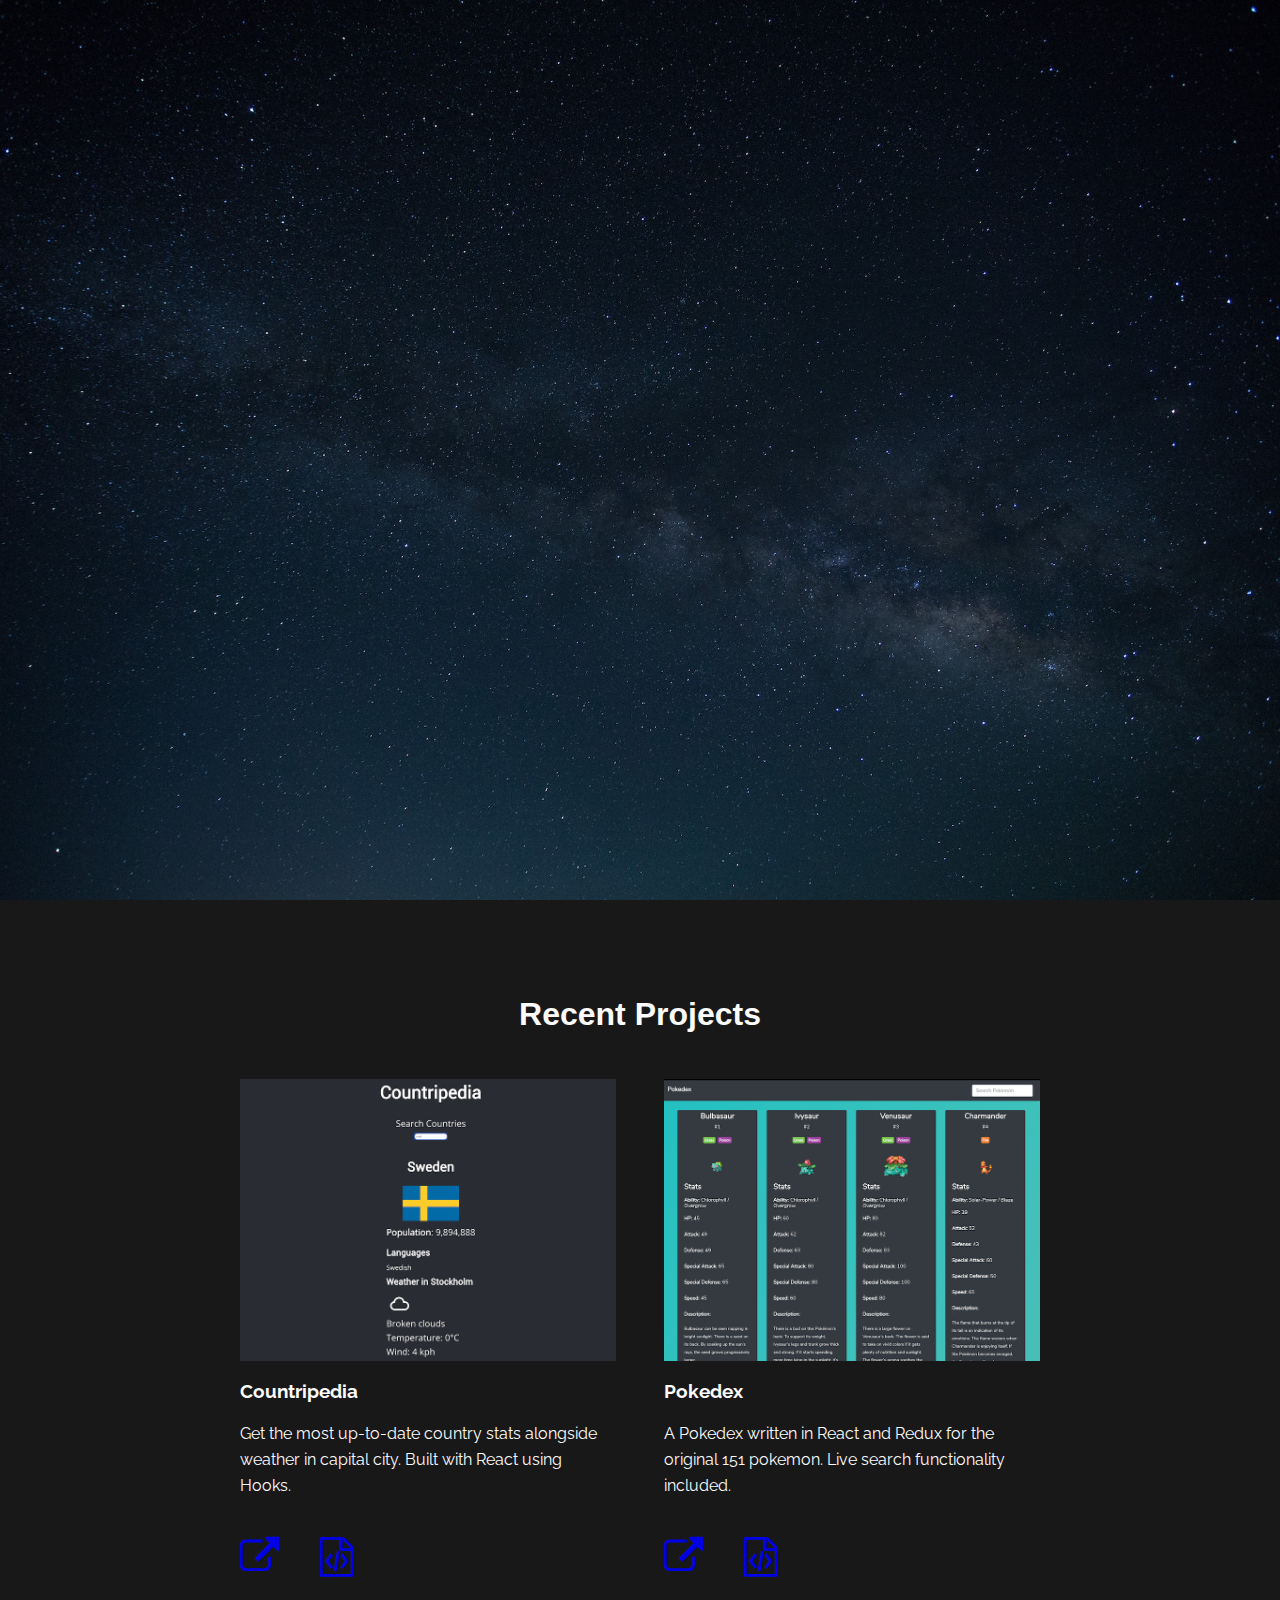
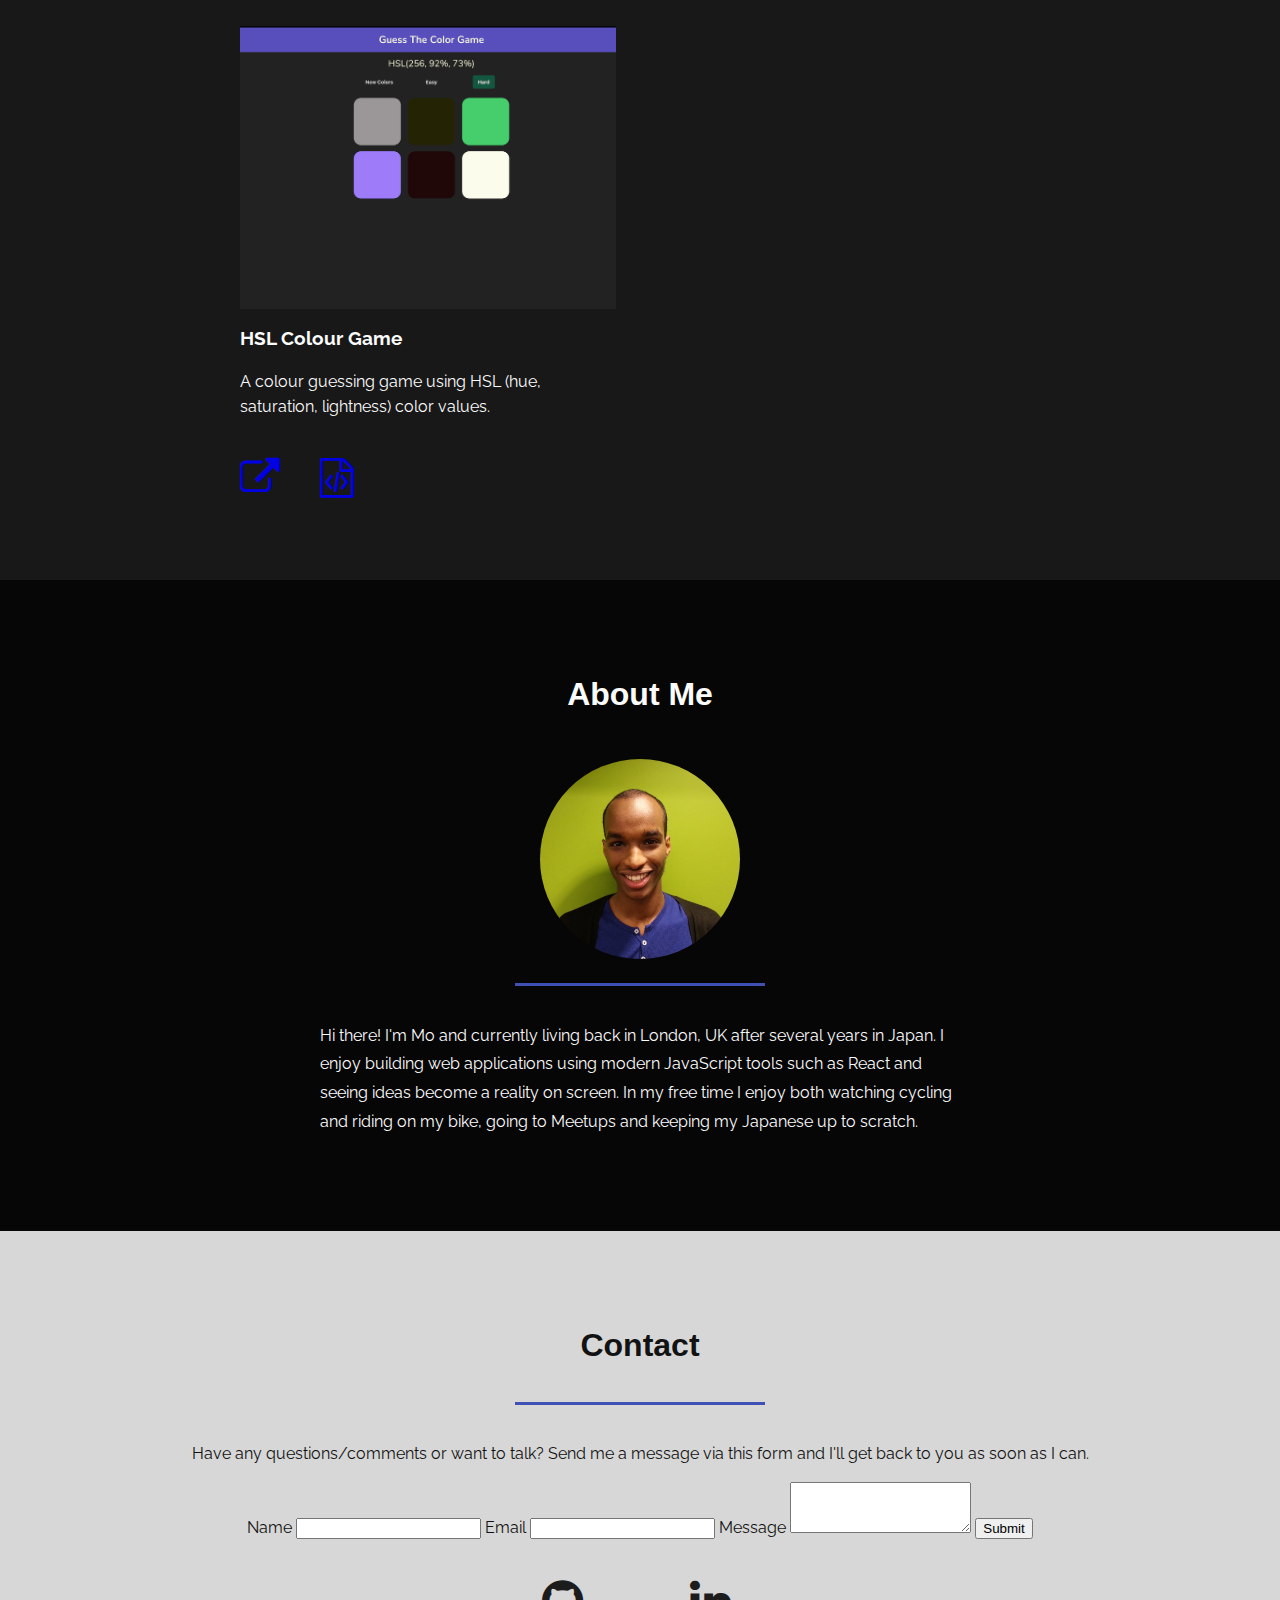
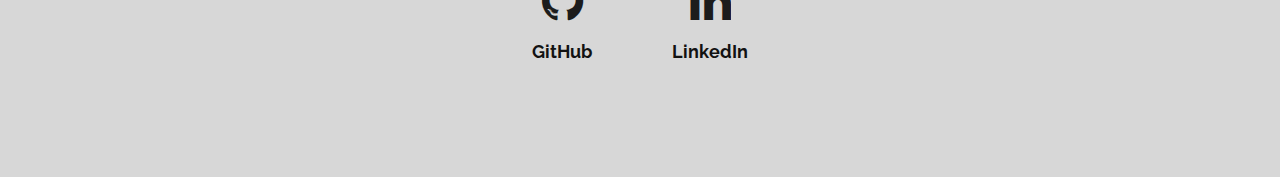
<file: index.html>
<!DOCTYPE html>
<html lang="en">

<head>
  <meta charset="utf-8">
  <meta http-equiv="x-ua-compatible" content="ie=edge">
  <meta name="viewport" content="width=device-width, initial-scale=1">
  <meta name="Description" content="Personal website for Mo Jama">
  <title>Mo Jama</title>
  <link rel="stylesheet" type="text/css" href="./styles/style.css">
  <link href="https://fonts.googleapis.com/css?family=Raleway" rel="stylesheet">
  <link href="https://fonts.googleapis.com/css?family=Quicksand" rel="stylesheet">
  <link href="https://maxcdn.bootstrapcdn.com/font-awesome/4.7.0/css/font-awesome.min.css" rel="stylesheet"
    integrity="sha384-wvfXpqpZZVQGK6TAh5PVlGOfQNHSoD2xbE+QkPxCAFlNEevoEH3Sl0sibVcOQVnN"
    crossorigin="anonymous">
  <link rel="shortcut icon" href="/img/favicon.ico">
  <link rel="icon" sizes="16x16 32x32 64x64" href="img/favicon.ico">
  <link rel="icon" type="image/png" sizes="196x196" href="img/favicon-192.png">
  <link rel="icon" type="image/png" sizes="160x160" href="img/favicon-160.png">
  <link rel="icon" type="image/png" sizes="96x96" href="img/favicon-96.png">
  <link rel="icon" type="image/png" sizes="64x64" href="img/favicon-64.png">
  <link rel="icon" type="image/png" sizes="32x32" href="img/favicon-32.png">
  <link rel="icon" type="image/png" sizes="16x16" href="img/favicon-16.png">
  <link rel="apple-touch-icon" href="/img/favicon-57.png">
  <link rel="apple-touch-icon" sizes="114x114" href="img/favicon-114.png">
  <link rel="apple-touch-icon" sizes="72x72" href="img/favicon-72.png">
  <link rel="apple-touch-icon" sizes="144x144" href="img/favicon-144.png">
  <link rel="apple-touch-icon" sizes="60x60" href="mg/favicon-60.png">
  <link rel="apple-touch-icon" sizes="120x120" href="img/favicon-120.png">
  <link rel="apple-touch-icon" sizes="76x76" href="img/favicon-76.png">
  <link rel="apple-touch-icon" sizes="152x152" href="img/favicon-152.png">
  <link rel="apple-touch-icon" sizes="180x180" href="img/favicon-180.png">
</head>

<body>
  <header>
    <a href="#hero" class="site-name">Mo Jama</a>
    <nav class="nav">
      <ul class="nav-list">
        <li><a href="#projects" class="nav-link">Projects</a></li>
        <li><a href="#aboutMe" class="nav-link">About</a></li>
        <li><a href="#contact" class="nav-link">Contact</a></li>
      </ul>
    </nav>
  </header>

  <section class="hero" id="hero">
    <div class="background-image"></div>
    <div class="hero-content-area">
      <h1>Mo Jama</h1>
      <h3>Passionate about Technology and The Web</h3>
    </div>
  </section>

  <section id="projects">
    <h3 class="title">Recent Projects</h3>
    <div class="container">
      <ul class="grid-container">
        <li><img src="./img/countripedia.jpeg" alt="screenshot of countripedia">
          <h3>Countripedia</h3>
          <p class="card-description">Get the most up-to-date country stats alongside weather in
            capital city. Built
            with
            React using Hooks.</p>
          <a target="_blank" rel="noopener" href="https://countripedia.netlify.com/"
            class="link button button-one"><i class="fa fa-external-link fa-2x" aria-hidden="true"></i></a>
          <a target="_blank" rel="noopener" href="https://github.com/mokyox/Countripedia"
            class="link button button-two"><i class="fa fa-file-code-o fa-2x" aria-hidden="true"></i></a>
        </li>
        <li><img src="./img/pokedex.jpeg" alt="Screenshot of Pokedex">
          <h3>Pokedex</h3>
          <p class="card-description">A Pokedex written in React and Redux for the original 151 pokemon.
            Live search functionality
            included.</p>
          <a target="_blank" rel="noopener" href="https://mokyoxpokedexreact.netlify.com/"
            class="link button button-one"><i class="fa fa-external-link fa-2x" aria-hidden="true"></i></a>
          <a target="_blank" rel="noopener" href="https://github.com/mokyox/React-Pokedex"
            class="link button button-two"><i class="fa fa-file-code-o fa-2x" aria-hidden="true"></i></a>
        </li>
        <li><img src="./img/hsl.jpeg" alt="screenshot of HSL Colour Game">
          <h3>HSL Colour Game</h3>
          <p class="card-description">A colour guessing game using HSL (hue, saturation, lightness) color
            values.</p>
          <a target="_blank" rel="noopener" href="https://hslcolourgame.netlify.com/"
            class="link button button-one"><i class="fa fa-external-link fa-2x" aria-hidden="true"></i></a>
          <a target="_blank" rel="noopener" href="https://github.com/mokyox/HSLColourGame"
            class="link button button-two"><i class="fa fa-file-code-o fa-2x" aria-hidden="true"></i></a>
        </li>
      </ul>
    </div>
  </section>

  <section id="aboutMe">
    <h3 class="title">About Me</h3>
    <img src="img/mopicture.jpg" alt="picture of me" class="myPicture">
    <hr>
    <p class="self-description">Hi there! I'm Mo and currently living back in London, UK after several years
      in Japan. I enjoy building web applications using modern JavaScript tools such as React and seeing ideas
      become a reality on screen. In my free time I enjoy both watching cycling and riding on my bike, going
      to Meetups and keeping my Japanese up to scratch.</p>
  </section>

  <section class="contact" id="contact">
    <h3 class="title">Contact</h3>
    <hr>
    <p class="contact-description">Have any questions/comments or want to talk? Send me a message via this
      form and I'll
      get back to you as soon as I can.
    </p>
    <div class="form-container">
      <form name="contact" class="form" method="POST" data-netlify="true">
        <label for="name">Name</label>
        <input id="name" type="text" name="name" required>
        <label for="email">Email</label>
        <input id="email" type="email" name="email" required>
        <label for="message">Message</label>
        <textarea id="message" rows="3" name="message" required></textarea>
        <button type="submit" class="form-button">Submit</button>
      </form>
    </div>
    <ul class="contact-grid">
      <li>
        <a target="_blank" rel="noopener" href="https://github.com/mokyox"><i class="fa fa-github fa-5x"
            aria-hidden="true"></i></a>
        <h4>GitHub</h4>
      </li>
      <li>
        <a target="_blank" rel="noopener" href="https://www.linkedin.com/in/mo-jama/"><i
            class="fa fa-linkedin fa-5x" aria-hidden="true"></i></a>
        <h4>LinkedIn</h4>
      </li>
    </ul>
  </section>

  <script src="index.js"></script>
  <script>
    (function (i, s, o, g, r, a, m) {
      i["GoogleAnalyticsObject"] = r;
      (i[r] =
        i[r] ||
        function () {
          (i[r].q = i[r].q || []).push(arguments);
        }),
      (i[r].l = 1 * new Date());
      (a = s.createElement(o)), (m = s.getElementsByTagName(o)[0]);
      a.async = 1;
      a.src = g;
      m.parentNode.insertBefore(a, m);
    })(
      window,
      document,
      "script",
      "https://www.google-analytics.com/analytics.js",
      "ga"
    );
    ga("create", "UA-100833071-1", "auto");
    ga("send", "pageview");
  </script>
</body>

</html>
</file>
<file: styles/style.css>
html {
  -webkit-box-sizing: border-box;
          box-sizing: border-box;
  font-family: "Raleway", sans-serif;
  font-size: 16px;
  background-color: #181818;
  color: #fcfcfc;
  scroll-behavior: smooth;
  line-height: 1.6;
  -webkit-font-smoothing: antialiased;
  -moz-osx-font-smoothing: grayscale;
}

body {
  margin: 0;
  padding: 0;
  border: 0;
}

h1,
h2,
h3,
h4,
h5 {
  line-height: 1.2;
  font-family: "Raleway";
}

h1 {
  font-size: 2.5rem;
}

a,
i {
  cursor: pointer;
}

a:hover,
i:hover {
  -webkit-transform: scale(1.1);
          transform: scale(1.1);
}

ul {
  list-style-type: none;
}

.site-name {
  font-size: 1.6rem;
  text-decoration: none;
  color: inherit;
}

header {
  background-color: transparent;
  -webkit-transition: background 300ms ease-in-out;
  transition: background 300ms ease-in-out;
  position: fixed;
  top: 0;
  left: 0;
  right: 0;
  z-index: 10;
  display: -webkit-box;
  display: -ms-flexbox;
  display: flex;
  -webkit-box-pack: justify;
      -ms-flex-pack: justify;
          justify-content: space-between;
  -webkit-box-align: center;
      -ms-flex-align: center;
          align-items: center;
  padding: 1rem 2.5rem;
  -webkit-animation: 1s fadeIn 0.5s forwards;
          animation: 1s fadeIn 0.5s forwards;
  opacity: 0;
}

@-webkit-keyframes fadeIn {
  100% {
    opacity: 1;
  }
}

@keyframes fadeIn {
  100% {
    opacity: 1;
  }
}

.nav-list {
  display: -webkit-box;
  display: -ms-flexbox;
  display: flex;
  list-style: none;
  margin: 0;
  padding: 0;
}

.nav-link {
  position: relative;
  text-decoration: none;
  color: inherit;
  display: inline-block;
  padding: 15px;
  letter-spacing: 3px;
  font-size: 1.1rem;
}

.nav-link:hover, .nav-link:active, .nav-link:focus {
  text-decoration: underline;
}

a {
  opacity: 0.95;
}

a:hover {
  opacity: 1;
}

.nav-scroll {
  background-color: #3f51b5;
  color: white;
  -webkit-box-shadow: 0 3px 20px rgba(0, 0, 0, 0.2);
          box-shadow: 0 3px 20px rgba(0, 0, 0, 0.2);
}

section {
  display: -webkit-box;
  display: -ms-flexbox;
  display: flex;
  -webkit-box-orient: vertical;
  -webkit-box-direction: normal;
      -ms-flex-direction: column;
          flex-direction: column;
  -webkit-box-align: center;
      -ms-flex-align: center;
          align-items: center;
  padding: 4rem;
  margin: 0;
  color: #fcfcfc;
}

.hero {
  position: relative;
  -webkit-box-pack: center;
      -ms-flex-pack: center;
          justify-content: center;
  text-align: center;
  min-height: 100vh;
  padding: 0 4rem;
}

.hero .background-image {
  position: absolute;
  top: 0;
  left: 0;
  width: 100%;
  height: 100%;
  background-size: cover;
  z-index: -1;
  background-color: #555;
  background-image: url("../img/stars1920x1280.jpg");
  background-repeat: no-repeat;
  background-position: center center;
}

.hero h1 {
  font: bold 60px "Raleway";
  margin-bottom: 15px;
}

.hero h3 {
  font: normal 28px "Raleway";
  margin-bottom: 40px;
}

.hero-content-area {
  opacity: 0;
  margin-top: 100px;
  -webkit-animation: 1s slideFade 1s forwards;
          animation: 1s slideFade 1s forwards;
}

@-webkit-keyframes slideFade {
  100% {
    margin-top: 0;
    opacity: 1;
  }
}

@keyframes slideFade {
  100% {
    margin-top: 0;
    opacity: 1;
  }
}

.grid-container {
  margin: 0 auto;
  padding: 0;
  display: -ms-grid;
  display: grid;
  -ms-grid-columns: (minmax(300px, 1fr))[auto-fit];
      grid-template-columns: repeat(auto-fit, minmax(300px, 1fr));
  grid-gap: 1rem;
}

.grid-container img {
  display: block;
  width: 100%;
}

.grid-container li {
  margin: 1rem;
  position: relative;
}

.card-description {
  margin-bottom: 80px;
}

.button {
  margin: 0;
  font-size: 1rem;
  background-color: transparent;
  border: none;
  text-decoration: none;
  font-weight: 700;
  border-radius: 1rem;
}

.button a {
  color: #fcfcfc;
}

.button i {
  font-size: 2.5rem;
}

.button-one {
  position: absolute;
  left: 0;
  bottom: 0;
}

.button-two {
  position: absolute;
  left: 4rem;
  bottom: 0;
  margin: 0 1rem;
}

.contact-grid {
  width: 100%;
  display: -webkit-box;
  display: -ms-flexbox;
  display: flex;
  -ms-flex-wrap: no-wrap;
      flex-wrap: no-wrap;
  -webkit-box-pack: center;
      -ms-flex-pack: center;
          justify-content: center;
  -webkit-box-align: center;
      -ms-flex-align: center;
          align-items: center;
  padding: 10px;
}

hr {
  width: 250px;
  height: 3px;
  background-color: #3f51b5;
  border: 0;
  margin-bottom: 20px;
}

section .title {
  font: bold 32px "Open-Sans", sans-serif;
  margin-bottom: 30px;
  text-align: center;
}

section .self-description {
  max-width: 40em;
  line-height: 1.8;
  padding: 0 20px;
  margin-bottom: 30px;
}

.myPicture {
  max-height: 200px;
  max-width: 200px;
  border-radius: 50%;
  margin: 1em;
}

#aboutMe {
  background-color: #060606;
  color: #fcfcfc;
}

#contact {
  text-align: center;
  background: #d7d7d7;
  color: #121212;
}

#contact i {
  color: #121212;
}

#contact li {
  text-decoration: none;
  padding: 10px 40px;
  text-align: center;
}

#contact li i {
  font-size: 48px;
}

#contact li h4 {
  font-size: 18px;
  margin: 15px 0px;
}

@media screen and (max-width: 767px) {
  section {
    padding: 50px 20px;
  }
  header {
    padding: 0.2rem 1rem;
  }
  .site-name {
    font-size: 1rem;
  }
  .nav-link {
    font-size: 0.8rem;
    padding: 0.6rem;
    letter-spacing: 1.5px;
  }
  .hero h1 {
    font-size: 2.5rem;
  }
  .hero h3 {
    font-size: 1.4rem;
  }
  i {
    font-size: 38px;
  }
  .button-two {
    margin: 0 0.5rem;
  }
  .self-description {
    font-size: 0.9rem;
  }
}
</file>
